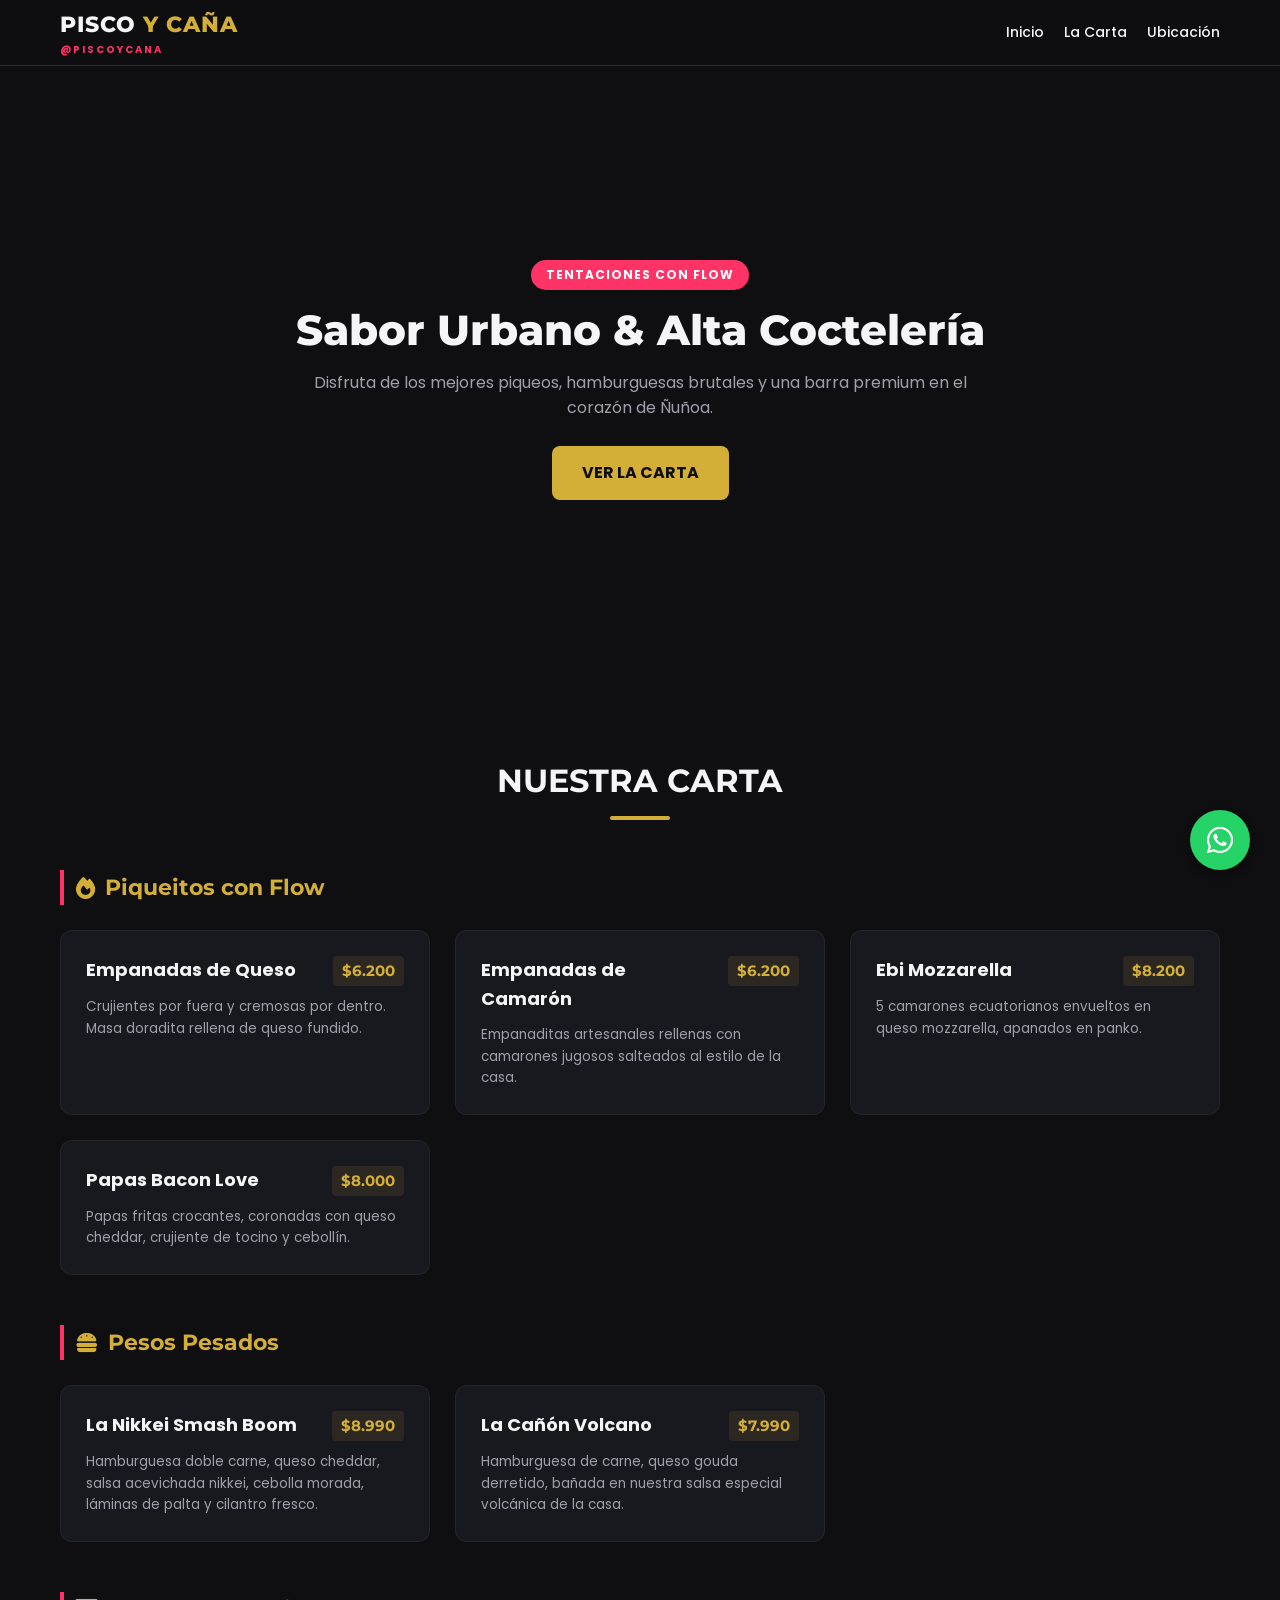
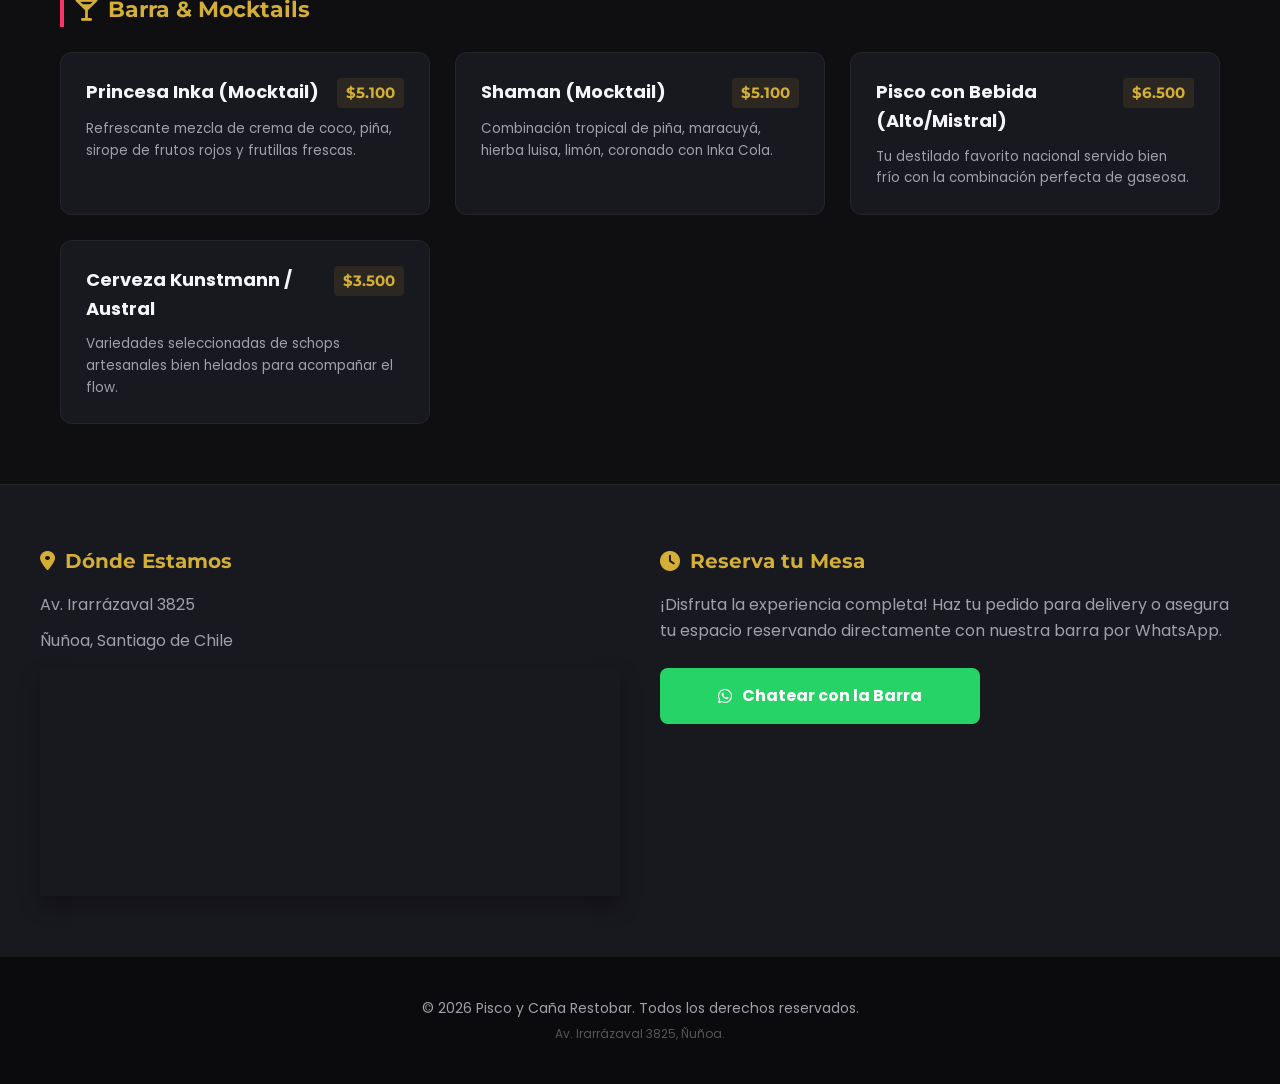
<file: index.html>
<!DOCTYPE html>
<html lang="es">
<head>
    <meta charset="UTF-8">
    <meta name="viewport" content="width=device-width, initial-scale=1.0">
    <title>Pisco y Caña | Restobar Ñuñoa</title>
    <link rel="stylesheet" href="styles.css">
    <link rel="stylesheet" href="https://cdnjs.cloudflare.com/ajax/libs/font-awesome/6.4.0/css/all.min.css">
    <link href="https://fonts.googleapis.com/css2?family=Montserrat:wght@400;600;800&family=Poppins:wght@300;500;700&display=swap" rel="stylesheet">
</head>
<body>

    <header>
        <div class="header-container">
            <div class="logo">
                <h1>Pisco <span>y Caña</span></h1>
                <p class="tagline">@PISCOYCANA</p>
            </div>

            <button class="nav-toggle" id="navToggle" aria-label="Abrir menú" aria-expanded="false">
                <span></span>
                <span></span>
                <span></span>
            </button>

            <nav id="mainNav">
                <a href="#inicio">Inicio</a>
                <a href="#carta">La Carta</a>
                <a href="#ubicacion">Ubicación</a>
            </nav>
        </div>
    </header>

    <section id="inicio" class="hero">
        <div class="hero-overlay"></div>
        <div class="hero-content">
            <span class="badge">Tentaciones con Flow</span>
            <h2>Sabor Urbano & Alta Coctelería</h2>
            <p>Disfruta de los mejores piqueos, hamburguesas brutales y una barra premium en el corazón de Ñuñoa.</p>
            <a href="#carta" class="btn-primary">Ver la Carta</a>
        </div>
    </section>

    <section id="carta" class="menu-section">
        <div class="section-title">
            <h2>Nuestra Carta</h2>
            <div class="divider"></div>
        </div>

        <div class="menu-category">
            <h3><i class="fa-solid fa-fire"></i> Piqueitos con Flow</h3>
            <div class="menu-grid">
                <div class="menu-item">
                    <div class="item-header">
                        <h4>Empanadas de Queso</h4>
                        <span class="price">$6.200</span>
                    </div>
                    <p>Crujientes por fuera y cremosas por dentro. Masa doradita rellena de queso fundido.</p>
                </div>
                <div class="menu-item">
                    <div class="item-header">
                        <h4>Empanadas de Camarón</h4>
                        <span class="price">$6.200</span>
                    </div>
                    <p>Empanaditas artesanales rellenas con camarones jugosos salteados al estilo de la casa.</p>
                </div>
                <div class="menu-item">
                    <div class="item-header">
                        <h4>Ebi Mozzarella</h4>
                        <span class="price">$8.200</span>
                    </div>
                    <p>5 camarones ecuatorianos envueltos en queso mozzarella, apanados en panko.</p>
                </div>
                <div class="menu-item">
                    <div class="item-header">
                        <h4>Papas Bacon Love</h4>
                        <span class="price">$8.000</span>
                    </div>
                    <p>Papas fritas crocantes, coronadas con queso cheddar, crujiente de tocino y cebollín.</p>
                </div>
            </div>
        </div>

        <div class="menu-category">
            <h3><i class="fa-solid fa-hamburger"></i> Pesos Pesados</h3>
            <div class="menu-grid">
                <div class="menu-item">
                    <div class="item-header">
                        <h4>La Nikkei Smash Boom</h4>
                        <span class="price">$8.990</span>
                    </div>
                    <p>Hamburguesa doble carne, queso cheddar, salsa acevichada nikkei, cebolla morada, láminas de palta y cilantro fresco.</p>
                </div>
                <div class="menu-item">
                    <div class="item-header">
                        <h4>La Cañón Volcano</h4>
                        <span class="price">$7.990</span>
                    </div>
                    <p>Hamburguesa de carne, queso gouda derretido, bañada en nuestra salsa especial volcánica de la casa.</p>
                </div>
            </div>
        </div>

        <div class="menu-category">
            <h3><i class="fa-solid fa-glass-martini-alt"></i> Barra & Mocktails</h3>
            <div class="menu-grid">
                <div class="menu-item">
                    <div class="item-header">
                        <h4>Princesa Inka (Mocktail)</h4>
                        <span class="price">$5.100</span>
                    </div>
                    <p>Refrescante mezcla de crema de coco, piña, sirope de frutos rojos y frutillas frescas.</p>
                </div>
                <div class="menu-item">
                    <div class="item-header">
                        <h4>Shaman (Mocktail)</h4>
                        <span class="price">$5.100</span>
                    </div>
                    <p>Combinación tropical de piña, maracuyá, hierba luisa, limón, coronado con Inka Cola.</p>
                </div>
                <div class="menu-item">
                    <div class="item-header">
                        <h4>Pisco con Bebida (Alto/Mistral)</h4>
                        <span class="price">$6.500</span>
                    </div>
                    <p>Tu destilado favorito nacional servido bien frío con la combinación perfecta de gaseosa.</p>
                </div>
                <div class="menu-item">
                    <div class="item-header">
                        <h4>Cerveza Kunstmann / Austral</h4>
                        <span class="price">$3.500</span>
                    </div>
                    <p>Variedades seleccionadas de schops artesanales bien helados para acompañar el flow.</p>
                </div>
            </div>
        </div>
    </section>

    <section id="ubicacion" class="info-section">
        <div class="info-container">
            <div class="info-block">
                <h3><i class="fa-solid fa-location-dot"></i> Dónde Estamos</h3>
                <p>Av. Irarrázaval 3825</p>
                <p>Ñuñoa, Santiago de Chile</p>
                <div class="map-placeholder">
                    <iframe
    src="https://maps.google.com/maps?q=Av%20Irarr%C3%A1zaval%203825%20%C3%B1u%C3%B1oa&t=&z=15&ie=UTF-8&iwloc=&output=embed"
    width="100%" height="250" style="border:0; border-radius: 12px;" allowfullscreen="" loading="lazy">
</iframe>
                </div>
            </div>
            <div class="info-block">
                <h3><i class="fa-solid fa-clock"></i> Reserva tu Mesa</h3>
                <p>¡Disfruta la experiencia completa! Haz tu pedido para delivery o asegura tu espacio reservando directamente con nuestra barra por WhatsApp.</p>
                <a href="https://wa.me/56967395492?text=Hola%20Pisco%20y%20Ca%C3%B1a%2C%20quiero%20hacer%20una%20reserva%20o%20pedido%20por%20favor" target="_blank" class="btn-whatsapp-large">
                    <i class="fa-brands fa-whatsapp"></i> Chatear con la Barra
                </a>
            </div>
        </div>
    </section>

    <footer>
        <p>© 2026 Pisco y Caña Restobar. Todos los derechos reservados.</p>
        <p class="sub-footer">Av. Irarrázaval 3825, Ñuñoa.</p>
    </footer>

    <a href="https://wa.me/56967395492?text=Hola%20Pisco%20y%20Ca%C3%B1a%2C%20me%20gustar%C3%ADa%20hacer%20una%20consulta" class="whatsapp-float" target="_blank" rel="noopener noreferrer" title="Escríbenos por WhatsApp">
        <i class="fa-brands fa-whatsapp"></i>
    </a>

    <script>
        document.addEventListener('DOMContentLoaded', () => {
            const navToggle = document.getElementById('navToggle');
            const mainNav = document.getElementById('mainNav');
            const body = document.body;

            // Función única para alternar estados del menú
            function toggleMenu() {
                const isOpen = mainNav.classList.toggle('is-open');
                navToggle.classList.toggle('is-active', isOpen);
                navToggle.setAttribute('aria-expanded', isOpen);
                body.classList.toggle('nav-open', isOpen);
            }

            // Evento al hacer clic en el botón hamburguesa
            navToggle.addEventListener('click', toggleMenu);

            // Cerrar menú automáticamente cuando se hace clic en cualquier enlace interno de navegación
            mainNav.querySelectorAll('a').forEach(link => {
                link.addEventListener('click', () => {
                    if (mainNav.classList.contains('is-open')) {
                        toggleMenu();
                    }
                });
            });
        });
    </script>
</body>
</html>
</file>
<file: styles.css>
/* RESET GENERAL */
* {
    margin: 0;
    padding: 0;
    box-sizing: border-box;
    scroll-behavior: smooth;
}

:root {
    --bg-dark: #0f0f12;
    --bg-card: #18181f;
    --accent-gold: #d4af37;
    --accent-neon: #ff3366;
    --text-white: #f5f5f7;
    --text-muted: #a0a0ab;
    --font-heading: 'Montserrat', sans-serif;
    --font-body: 'Poppins', sans-serif;
    --header-height: 65px;
}

html {
    -webkit-text-size-adjust: 100%;
}

body {
    background-color: var(--bg-dark);
    color: var(--text-white);
    font-family: var(--font-body);
    line-height: 1.6;
    overflow-x: hidden;
}

/* Evita el scroll del fondo cuando el menú móvil está abierto */
body.nav-open {
    overflow: hidden;
}

img {
    max-width: 100%;
    display: block;
}

/* HEADER Y NAVEGACIÓN */
header {
    background-color: rgba(15, 15, 18, 0.95);
    position: fixed;
    top: 0;
    width: 100%;
    z-index: 1000;
    border-bottom: 1px solid rgba(212, 175, 55, 0.2);
    backdrop-filter: blur(8px);
}

.header-container {
    max-width: 1200px;
    margin: 0 auto;
    display: flex;
    justify-content: space-between;
    align-items: center;
    padding: 12px 20px;
    height: var(--header-height);
}

.logo h1 {
    font-family: var(--font-heading);
    font-size: clamp(18px, 4vw, 22px);
    font-weight: 800;
    text-transform: uppercase;
    letter-spacing: 1px;
    white-space: nowrap;
}

.logo span {
    color: var(--accent-gold);
}

.logo .tagline {
    font-size: 10px;
    color: var(--accent-neon);
    letter-spacing: 2px;
    font-weight: bold;
}

nav {
    display: flex;
    align-items: center;
}

nav a {
    color: var(--text-white);
    text-decoration: none;
    margin-left: 20px;
    font-weight: 500;
    font-size: 14px;
    transition: color 0.3s;
}

nav a:hover {
    color: var(--accent-gold);
}

/* Botón hamburguesa (oculto en escritorio) */
.nav-toggle {
    display: none;
    flex-direction: column;
    justify-content: center;
    align-items: center;
    gap: 5px;
    width: 44px;
    height: 44px;
    background: none;
    border: none;
    cursor: pointer;
    z-index: 1001;
}

.nav-toggle span {
    display: block;
    width: 26px;
    height: 2px;
    background-color: var(--text-white);
    border-radius: 2px;
    transition: transform 0.3s ease, opacity 0.3s ease;
}

/* Animaciones del botón hamburguesa activo */
.nav-toggle.is-active span:nth-child(1) {
    transform: translateY(7px) rotate(45deg);
}

.nav-toggle.is-active span:nth-child(2) {
    opacity: 0;
}

.nav-toggle.is-active span:nth-child(3) {
    transform: translateY(-7px) rotate(-45deg);
}

/* HERO SECTION */
.hero {
    min-height: 70vh;
    min-height: 70dvh;
    background: url('https://images.unsplash.com/photo-1514362545857-3bc16c4c7d1b?q=80&w=1200') no-repeat center center/cover;
    position: relative;
    display: flex;
    align-items: center;
    justify-content: center;
    text-align: center;
    padding: 40px 20px;
    margin-top: var(--header-height);
}

.hero-overlay {
    position: absolute;
    top: 0;
    left: 0;
    width: 100%;
    height: 100%;
    background: linear-gradient(to bottom, rgba(15,15,18,0.6), rgba(15,15,18,1));
}

.hero-content {
    position: relative;
    z-index: 10;
    max-width: 700px;
}

.badge {
    background-color: var(--accent-neon);
    color: white;
    padding: 5px 15px;
    border-radius: 50px;
    font-size: 12px;
    font-weight: bold;
    text-transform: uppercase;
    display: inline-block;
    margin-bottom: 15px;
    letter-spacing: 1px;
}

.hero h2 {
    font-family: var(--font-heading);
    font-size: clamp(26px, 6vw, 42px);
    font-weight: 800;
    margin-bottom: 15px;
    line-height: 1.2;
}

.hero p {
    color: var(--text-muted);
    font-size: clamp(14px, 3.5vw, 16px);
    margin-bottom: 25px;
}

.btn-primary {
    background-color: var(--accent-gold);
    color: var(--bg-dark);
    padding: 14px 30px;
    border-radius: 8px;
    text-decoration: none;
    font-weight: 700;
    text-transform: uppercase;
    transition: transform 0.3s, background-color 0.3s;
    display: inline-block;
}

.btn-primary:hover {
    transform: translateY(-2px);
    background-color: #fff;
}

/* CARTA SECCIÓN */
.menu-section {
    max-width: 1200px;
    margin: 60px auto;
    padding: 0 20px;
}

.section-title {
    text-align: center;
    margin-bottom: 50px;
}

.section-title h2 {
    font-family: var(--font-heading);
    font-size: clamp(24px, 5vw, 32px);
    text-transform: uppercase;
}

.divider {
    width: 60px;
    height: 4px;
    background-color: var(--accent-gold);
    margin: 10px auto 0;
    border-radius: 2px;
}

.menu-category {
    margin-bottom: 50px;
}

.menu-category h3 {
    font-family: var(--font-heading);
    color: var(--accent-gold);
    font-size: clamp(18px, 4vw, 22px);
    margin-bottom: 25px;
    border-left: 4px solid var(--accent-neon);
    padding-left: 12px;
    display: flex;
    align-items: center;
    gap: 10px;
}

.menu-grid {
    display: grid;
    grid-template-columns: repeat(auto-fill, minmax(340px, 1fr));
    gap: 25px;
}

.menu-item {
    background-color: var(--bg-card);
    padding: 25px;
    border-radius: 12px;
    border: 1px solid rgba(255, 255, 255, 0.05);
    transition: transform 0.3s, border-color 0.3s;
}

.menu-item:hover {
    transform: translateY(-4px);
    border-color: rgba(212, 175, 55, 0.3);
}

.item-header {
    display: flex;
    justify-content: space-between;
    align-items: flex-start;
    gap: 10px;
    margin-bottom: 10px;
}

.item-header h4 {
    font-size: clamp(16px, 4vw, 18px);
    font-weight: 700;
    color: var(--text-white);
}

.price {
    color: var(--accent-gold);
    font-weight: 700;
    font-family: var(--font-heading);
    font-size: 15px;
    background-color: rgba(212, 175, 55, 0.1);
    padding: 3px 9px;
    border-radius: 4px;
    white-space: nowrap;
    flex-shrink: 0;
}

.menu-item p {
    color: var(--text-muted);
    font-size: 13.5px;
}

/* INFORMACIÓN & RESERVAS */
.info-section {
    background-color: var(--bg-card);
    padding: 60px 20px;
    border-top: 1px solid rgba(255, 255, 255, 0.05);
}

.info-container {
    max-width: 1200px;
    margin: 0 auto;
    display: grid;
    grid-template-columns: repeat(auto-fit, minmax(300px, 1fr));
    gap: 40px;
}

.info-block h3 {
    font-family: var(--font-heading);
    color: var(--accent-gold);
    font-size: clamp(18px, 4vw, 20px);
    margin-bottom: 15px;
    display: flex;
    align-items: center;
    gap: 10px;
}

.info-block p {
    color: var(--text-muted);
    margin-bottom: 10px;
}

.map-placeholder {
    margin-top: 15px;
    box-shadow: 0 10px 20px rgba(0,0,0,0.3);
}

.map-placeholder iframe {
    width: 100%;
    height: 100%;
    min-height: 220px;
}

.btn-whatsapp-large {
    background-color: #25d366;
    color: white;
    padding: 15px 25px;
    border-radius: 8px;
    text-decoration: none;
    font-weight: 700;
    display: inline-flex;
    align-items: center;
    justify-content: center;
    gap: 10px;
    margin-top: 15px;
    width: 100%;
    max-width: 320px;
    transition: background-color 0.3s, transform 0.3s;
}

.btn-whatsapp-large:hover {
    background-color: #1ebd58;
    transform: translateY(-2px);
}

/* FOOTER */
footer {
    text-align: center;
    padding: 40px 20px;
    border-top: 1px solid rgba(255, 255, 255, 0.05);
    background-color: #0b0b0d;
}

footer p {
    font-size: 14px;
    color: var(--text-muted);
}

.sub-footer {
    font-size: 12px;
    color: rgba(255, 255, 255, 0.3);
    margin-top: 5px;
}

/* BOTÓN FLOTANTE WHATSAPP */
.whatsapp-float {
    position: fixed;
    width: 60px;
    height: 60px;
    bottom: 30px;
    right: 30px;
    background-color: #25d366;
    color: #fff;
    border-radius: 50px;
    text-align: center;
    font-size: 30px;
    box-shadow: 0px 4px 10px rgba(0, 0, 0, 0.4);
    z-index: 100;
    display: flex;
    align-items: center;
    justify-content: center;
    text-decoration: none;
    transition: transform 0.3s ease;
}

.whatsapp-float:hover {
    transform: scale(1.1);
    background-color: #1ebd58;
}

/* ============================= */
/* RESPONSIVE DESIGN — TABLET    */
/* ============================= */
@media (max-width: 900px) {
    .menu-grid {
        grid-template-columns: repeat(auto-fill, minmax(280px, 1fr));
    }
}

/* ============================= */
/* RESPONSIVE DESIGN — MÓVIL     */
/* ============================= */
@media (max-width: 768px) {
    .header-container {
        padding: 10px 20px;
    }

    .nav-toggle {
        display: flex; /* Muestra el botón hamburguesa */
    }

    nav {
        position: fixed;
        top: var(--header-height);
        left: 0;
        width: 100%;
        height: calc(100dvh - var(--header-height));
        background-color: rgba(15, 15, 18, 0.98);
        backdrop-filter: blur(10px);
        flex-direction: column;
        justify-content: center;
        align-items: center;
        gap: 15px;
        transform: translateX(100%); /* Oculto por defecto hacia la derecha */
        opacity: 0;
        visibility: hidden;
        transition: transform 0.35s ease, opacity 0.35s ease, visibility 0.35s;
    }

    /* Clase que se activa con JavaScript */
    nav.is-open {
        transform: translateX(0);
        opacity: 1;
        visibility: visible;
    }

    nav a {
        margin-left: 0;
        font-size: 20px;
        padding: 14px 0;
        width: 100%;
        text-align: center;
    }

    .hero {
        min-height: 65dvh;
        padding: 30px 20px;
    }

    .menu-section {
        margin: 45px auto;
    }

    .menu-grid {
        grid-template-columns: 1fr;
        gap: 18px;
    }

    .menu-item {
        padding: 20px;
    }

    .info-section {
        padding: 45px 20px;
    }

    .info-container {
        gap: 35px;
    }

    .btn-whatsapp-large {
        width: 100%;
        max-width: none;
    }

    .whatsapp-float {
        width: 52px;
        height: 52px;
        font-size: 26px;
        bottom: 20px;
        right: 20px;
    }
}

/* ============================= */
/* RESPONSIVE DESIGN — MÓVIL XS  */
/* ============================= */
@media (max-width: 400px) {
    .logo .tagline {
        display: none;
    }

    .item-header {
        flex-wrap: wrap;
    }

    .menu-item {
        padding: 16px;
    }
}
</file>
